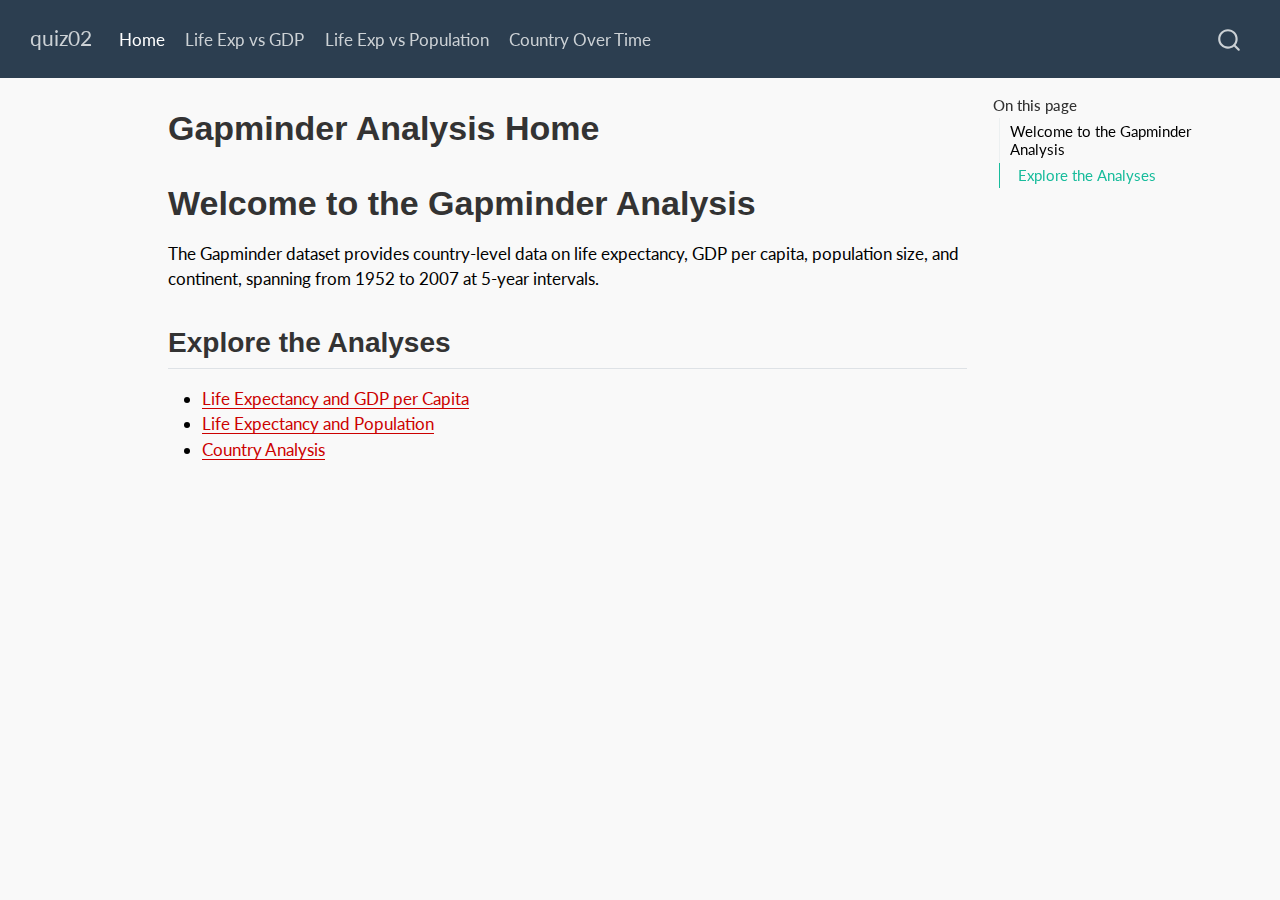
<file: docs/index.html>
<!DOCTYPE html>
<html xmlns="http://www.w3.org/1999/xhtml" lang="en" xml:lang="en"><head>

<meta charset="utf-8">
<meta name="generator" content="quarto-1.6.41">

<meta name="viewport" content="width=device-width, initial-scale=1.0, user-scalable=yes">


<title>Gapminder Analysis Home – quiz02</title>
<style>
code{white-space: pre-wrap;}
span.smallcaps{font-variant: small-caps;}
div.columns{display: flex; gap: min(4vw, 1.5em);}
div.column{flex: auto; overflow-x: auto;}
div.hanging-indent{margin-left: 1.5em; text-indent: -1.5em;}
ul.task-list{list-style: none;}
ul.task-list li input[type="checkbox"] {
  width: 0.8em;
  margin: 0 0.8em 0.2em -1em; /* quarto-specific, see https://github.com/quarto-dev/quarto-cli/issues/4556 */ 
  vertical-align: middle;
}
</style>


<script src="site_libs/quarto-nav/quarto-nav.js"></script>
<script src="site_libs/quarto-nav/headroom.min.js"></script>
<script src="site_libs/clipboard/clipboard.min.js"></script>
<script src="site_libs/quarto-search/autocomplete.umd.js"></script>
<script src="site_libs/quarto-search/fuse.min.js"></script>
<script src="site_libs/quarto-search/quarto-search.js"></script>
<meta name="quarto:offset" content="./">
<script src="site_libs/quarto-html/quarto.js"></script>
<script src="site_libs/quarto-html/popper.min.js"></script>
<script src="site_libs/quarto-html/tippy.umd.min.js"></script>
<script src="site_libs/quarto-html/anchor.min.js"></script>
<link href="site_libs/quarto-html/tippy.css" rel="stylesheet">
<link href="site_libs/quarto-html/quarto-syntax-highlighting-48ffa3e5b9d089919c6712c39e5b00f2.css" rel="stylesheet" id="quarto-text-highlighting-styles">
<script src="site_libs/bootstrap/bootstrap.min.js"></script>
<link href="site_libs/bootstrap/bootstrap-icons.css" rel="stylesheet">
<link href="site_libs/bootstrap/bootstrap-d1b12f2568ecbe55642fee6aa00bd082.min.css" rel="stylesheet" append-hash="true" id="quarto-bootstrap" data-mode="light">
<script id="quarto-search-options" type="application/json">{
  "location": "navbar",
  "copy-button": false,
  "collapse-after": 3,
  "panel-placement": "end",
  "type": "overlay",
  "limit": 50,
  "keyboard-shortcut": [
    "f",
    "/",
    "s"
  ],
  "show-item-context": false,
  "language": {
    "search-no-results-text": "No results",
    "search-matching-documents-text": "matching documents",
    "search-copy-link-title": "Copy link to search",
    "search-hide-matches-text": "Hide additional matches",
    "search-more-match-text": "more match in this document",
    "search-more-matches-text": "more matches in this document",
    "search-clear-button-title": "Clear",
    "search-text-placeholder": "",
    "search-detached-cancel-button-title": "Cancel",
    "search-submit-button-title": "Submit",
    "search-label": "Search"
  }
}</script>


<link rel="stylesheet" href="styles.css">
</head>

<body class="nav-fixed">

<div id="quarto-search-results"></div>
  <header id="quarto-header" class="headroom fixed-top">
    <nav class="navbar navbar-expand-lg " data-bs-theme="dark">
      <div class="navbar-container container-fluid">
      <div class="navbar-brand-container mx-auto">
    <a class="navbar-brand" href="./index.html">
    <span class="navbar-title">quiz02</span>
    </a>
  </div>
            <div id="quarto-search" class="" title="Search"></div>
          <button class="navbar-toggler" type="button" data-bs-toggle="collapse" data-bs-target="#navbarCollapse" aria-controls="navbarCollapse" role="menu" aria-expanded="false" aria-label="Toggle navigation" onclick="if (window.quartoToggleHeadroom) { window.quartoToggleHeadroom(); }">
  <span class="navbar-toggler-icon"></span>
</button>
          <div class="collapse navbar-collapse" id="navbarCollapse">
            <ul class="navbar-nav navbar-nav-scroll me-auto">
  <li class="nav-item">
    <a class="nav-link active" href="./index.html" aria-current="page"> 
<span class="menu-text">Home</span></a>
  </li>  
  <li class="nav-item">
    <a class="nav-link" href="./life-gdp.html"> 
<span class="menu-text">Life Exp vs GDP</span></a>
  </li>  
  <li class="nav-item">
    <a class="nav-link" href="./life-population.html"> 
<span class="menu-text">Life Exp vs Population</span></a>
  </li>  
  <li class="nav-item">
    <a class="nav-link" href="./country.html"> 
<span class="menu-text">Country Over Time</span></a>
  </li>  
</ul>
          </div> <!-- /navcollapse -->
            <div class="quarto-navbar-tools">
</div>
      </div> <!-- /container-fluid -->
    </nav>
</header>
<!-- content -->
<div id="quarto-content" class="quarto-container page-columns page-rows-contents page-layout-article page-navbar">
<!-- sidebar -->
<!-- margin-sidebar -->
    <div id="quarto-margin-sidebar" class="sidebar margin-sidebar">
        <nav id="TOC" role="doc-toc" class="toc-active">
    <h2 id="toc-title">On this page</h2>
   
  <ul>
  <li><a href="#welcome-to-the-gapminder-analysis" id="toc-welcome-to-the-gapminder-analysis" class="nav-link active" data-scroll-target="#welcome-to-the-gapminder-analysis">Welcome to the Gapminder Analysis</a>
  <ul class="collapse">
  <li><a href="#explore-the-analyses" id="toc-explore-the-analyses" class="nav-link" data-scroll-target="#explore-the-analyses">Explore the Analyses</a></li>
  </ul></li>
  </ul>
</nav>
    </div>
<!-- main -->
<main class="content" id="quarto-document-content">

<header id="title-block-header" class="quarto-title-block default">
<div class="quarto-title">
<h1 class="title">Gapminder Analysis Home</h1>
</div>



<div class="quarto-title-meta">

    
  
    
  </div>
  


</header>


<section id="welcome-to-the-gapminder-analysis" class="level1">
<h1>Welcome to the Gapminder Analysis</h1>
<p>The Gapminder dataset provides country-level data on life expectancy, GDP per capita, population size, and continent, spanning from 1952 to 2007 at 5-year intervals.</p>
<section id="explore-the-analyses" class="level2">
<h2 class="anchored" data-anchor-id="explore-the-analyses">Explore the Analyses</h2>
<ul>
<li><a href="./life-gdp.html">Life Expectancy and GDP per Capita</a></li>
<li><a href="./life-population.html">Life Expectancy and Population</a></li>
<li><a href="./country.html">Country Analysis</a></li>
</ul>


</section>
</section>

</main> <!-- /main -->
<script id="quarto-html-after-body" type="application/javascript">
window.document.addEventListener("DOMContentLoaded", function (event) {
  const toggleBodyColorMode = (bsSheetEl) => {
    const mode = bsSheetEl.getAttribute("data-mode");
    const bodyEl = window.document.querySelector("body");
    if (mode === "dark") {
      bodyEl.classList.add("quarto-dark");
      bodyEl.classList.remove("quarto-light");
    } else {
      bodyEl.classList.add("quarto-light");
      bodyEl.classList.remove("quarto-dark");
    }
  }
  const toggleBodyColorPrimary = () => {
    const bsSheetEl = window.document.querySelector("link#quarto-bootstrap");
    if (bsSheetEl) {
      toggleBodyColorMode(bsSheetEl);
    }
  }
  toggleBodyColorPrimary();  
  const icon = "";
  const anchorJS = new window.AnchorJS();
  anchorJS.options = {
    placement: 'right',
    icon: icon
  };
  anchorJS.add('.anchored');
  const isCodeAnnotation = (el) => {
    for (const clz of el.classList) {
      if (clz.startsWith('code-annotation-')) {                     
        return true;
      }
    }
    return false;
  }
  const onCopySuccess = function(e) {
    // button target
    const button = e.trigger;
    // don't keep focus
    button.blur();
    // flash "checked"
    button.classList.add('code-copy-button-checked');
    var currentTitle = button.getAttribute("title");
    button.setAttribute("title", "Copied!");
    let tooltip;
    if (window.bootstrap) {
      button.setAttribute("data-bs-toggle", "tooltip");
      button.setAttribute("data-bs-placement", "left");
      button.setAttribute("data-bs-title", "Copied!");
      tooltip = new bootstrap.Tooltip(button, 
        { trigger: "manual", 
          customClass: "code-copy-button-tooltip",
          offset: [0, -8]});
      tooltip.show();    
    }
    setTimeout(function() {
      if (tooltip) {
        tooltip.hide();
        button.removeAttribute("data-bs-title");
        button.removeAttribute("data-bs-toggle");
        button.removeAttribute("data-bs-placement");
      }
      button.setAttribute("title", currentTitle);
      button.classList.remove('code-copy-button-checked');
    }, 1000);
    // clear code selection
    e.clearSelection();
  }
  const getTextToCopy = function(trigger) {
      const codeEl = trigger.previousElementSibling.cloneNode(true);
      for (const childEl of codeEl.children) {
        if (isCodeAnnotation(childEl)) {
          childEl.remove();
        }
      }
      return codeEl.innerText;
  }
  const clipboard = new window.ClipboardJS('.code-copy-button:not([data-in-quarto-modal])', {
    text: getTextToCopy
  });
  clipboard.on('success', onCopySuccess);
  if (window.document.getElementById('quarto-embedded-source-code-modal')) {
    const clipboardModal = new window.ClipboardJS('.code-copy-button[data-in-quarto-modal]', {
      text: getTextToCopy,
      container: window.document.getElementById('quarto-embedded-source-code-modal')
    });
    clipboardModal.on('success', onCopySuccess);
  }
    var localhostRegex = new RegExp(/^(?:http|https):\/\/localhost\:?[0-9]*\//);
    var mailtoRegex = new RegExp(/^mailto:/);
      var filterRegex = new RegExp('/' + window.location.host + '/');
    var isInternal = (href) => {
        return filterRegex.test(href) || localhostRegex.test(href) || mailtoRegex.test(href);
    }
    // Inspect non-navigation links and adorn them if external
 	var links = window.document.querySelectorAll('a[href]:not(.nav-link):not(.navbar-brand):not(.toc-action):not(.sidebar-link):not(.sidebar-item-toggle):not(.pagination-link):not(.no-external):not([aria-hidden]):not(.dropdown-item):not(.quarto-navigation-tool):not(.about-link)');
    for (var i=0; i<links.length; i++) {
      const link = links[i];
      if (!isInternal(link.href)) {
        // undo the damage that might have been done by quarto-nav.js in the case of
        // links that we want to consider external
        if (link.dataset.originalHref !== undefined) {
          link.href = link.dataset.originalHref;
        }
      }
    }
  function tippyHover(el, contentFn, onTriggerFn, onUntriggerFn) {
    const config = {
      allowHTML: true,
      maxWidth: 500,
      delay: 100,
      arrow: false,
      appendTo: function(el) {
          return el.parentElement;
      },
      interactive: true,
      interactiveBorder: 10,
      theme: 'quarto',
      placement: 'bottom-start',
    };
    if (contentFn) {
      config.content = contentFn;
    }
    if (onTriggerFn) {
      config.onTrigger = onTriggerFn;
    }
    if (onUntriggerFn) {
      config.onUntrigger = onUntriggerFn;
    }
    window.tippy(el, config); 
  }
  const noterefs = window.document.querySelectorAll('a[role="doc-noteref"]');
  for (var i=0; i<noterefs.length; i++) {
    const ref = noterefs[i];
    tippyHover(ref, function() {
      // use id or data attribute instead here
      let href = ref.getAttribute('data-footnote-href') || ref.getAttribute('href');
      try { href = new URL(href).hash; } catch {}
      const id = href.replace(/^#\/?/, "");
      const note = window.document.getElementById(id);
      if (note) {
        return note.innerHTML;
      } else {
        return "";
      }
    });
  }
  const xrefs = window.document.querySelectorAll('a.quarto-xref');
  const processXRef = (id, note) => {
    // Strip column container classes
    const stripColumnClz = (el) => {
      el.classList.remove("page-full", "page-columns");
      if (el.children) {
        for (const child of el.children) {
          stripColumnClz(child);
        }
      }
    }
    stripColumnClz(note)
    if (id === null || id.startsWith('sec-')) {
      // Special case sections, only their first couple elements
      const container = document.createElement("div");
      if (note.children && note.children.length > 2) {
        container.appendChild(note.children[0].cloneNode(true));
        for (let i = 1; i < note.children.length; i++) {
          const child = note.children[i];
          if (child.tagName === "P" && child.innerText === "") {
            continue;
          } else {
            container.appendChild(child.cloneNode(true));
            break;
          }
        }
        if (window.Quarto?.typesetMath) {
          window.Quarto.typesetMath(container);
        }
        return container.innerHTML
      } else {
        if (window.Quarto?.typesetMath) {
          window.Quarto.typesetMath(note);
        }
        return note.innerHTML;
      }
    } else {
      // Remove any anchor links if they are present
      const anchorLink = note.querySelector('a.anchorjs-link');
      if (anchorLink) {
        anchorLink.remove();
      }
      if (window.Quarto?.typesetMath) {
        window.Quarto.typesetMath(note);
      }
      if (note.classList.contains("callout")) {
        return note.outerHTML;
      } else {
        return note.innerHTML;
      }
    }
  }
  for (var i=0; i<xrefs.length; i++) {
    const xref = xrefs[i];
    tippyHover(xref, undefined, function(instance) {
      instance.disable();
      let url = xref.getAttribute('href');
      let hash = undefined; 
      if (url.startsWith('#')) {
        hash = url;
      } else {
        try { hash = new URL(url).hash; } catch {}
      }
      if (hash) {
        const id = hash.replace(/^#\/?/, "");
        const note = window.document.getElementById(id);
        if (note !== null) {
          try {
            const html = processXRef(id, note.cloneNode(true));
            instance.setContent(html);
          } finally {
            instance.enable();
            instance.show();
          }
        } else {
          // See if we can fetch this
          fetch(url.split('#')[0])
          .then(res => res.text())
          .then(html => {
            const parser = new DOMParser();
            const htmlDoc = parser.parseFromString(html, "text/html");
            const note = htmlDoc.getElementById(id);
            if (note !== null) {
              const html = processXRef(id, note);
              instance.setContent(html);
            } 
          }).finally(() => {
            instance.enable();
            instance.show();
          });
        }
      } else {
        // See if we can fetch a full url (with no hash to target)
        // This is a special case and we should probably do some content thinning / targeting
        fetch(url)
        .then(res => res.text())
        .then(html => {
          const parser = new DOMParser();
          const htmlDoc = parser.parseFromString(html, "text/html");
          const note = htmlDoc.querySelector('main.content');
          if (note !== null) {
            // This should only happen for chapter cross references
            // (since there is no id in the URL)
            // remove the first header
            if (note.children.length > 0 && note.children[0].tagName === "HEADER") {
              note.children[0].remove();
            }
            const html = processXRef(null, note);
            instance.setContent(html);
          } 
        }).finally(() => {
          instance.enable();
          instance.show();
        });
      }
    }, function(instance) {
    });
  }
      let selectedAnnoteEl;
      const selectorForAnnotation = ( cell, annotation) => {
        let cellAttr = 'data-code-cell="' + cell + '"';
        let lineAttr = 'data-code-annotation="' +  annotation + '"';
        const selector = 'span[' + cellAttr + '][' + lineAttr + ']';
        return selector;
      }
      const selectCodeLines = (annoteEl) => {
        const doc = window.document;
        const targetCell = annoteEl.getAttribute("data-target-cell");
        const targetAnnotation = annoteEl.getAttribute("data-target-annotation");
        const annoteSpan = window.document.querySelector(selectorForAnnotation(targetCell, targetAnnotation));
        const lines = annoteSpan.getAttribute("data-code-lines").split(",");
        const lineIds = lines.map((line) => {
          return targetCell + "-" + line;
        })
        let top = null;
        let height = null;
        let parent = null;
        if (lineIds.length > 0) {
            //compute the position of the single el (top and bottom and make a div)
            const el = window.document.getElementById(lineIds[0]);
            top = el.offsetTop;
            height = el.offsetHeight;
            parent = el.parentElement.parentElement;
          if (lineIds.length > 1) {
            const lastEl = window.document.getElementById(lineIds[lineIds.length - 1]);
            const bottom = lastEl.offsetTop + lastEl.offsetHeight;
            height = bottom - top;
          }
          if (top !== null && height !== null && parent !== null) {
            // cook up a div (if necessary) and position it 
            let div = window.document.getElementById("code-annotation-line-highlight");
            if (div === null) {
              div = window.document.createElement("div");
              div.setAttribute("id", "code-annotation-line-highlight");
              div.style.position = 'absolute';
              parent.appendChild(div);
            }
            div.style.top = top - 2 + "px";
            div.style.height = height + 4 + "px";
            div.style.left = 0;
            let gutterDiv = window.document.getElementById("code-annotation-line-highlight-gutter");
            if (gutterDiv === null) {
              gutterDiv = window.document.createElement("div");
              gutterDiv.setAttribute("id", "code-annotation-line-highlight-gutter");
              gutterDiv.style.position = 'absolute';
              const codeCell = window.document.getElementById(targetCell);
              const gutter = codeCell.querySelector('.code-annotation-gutter');
              gutter.appendChild(gutterDiv);
            }
            gutterDiv.style.top = top - 2 + "px";
            gutterDiv.style.height = height + 4 + "px";
          }
          selectedAnnoteEl = annoteEl;
        }
      };
      const unselectCodeLines = () => {
        const elementsIds = ["code-annotation-line-highlight", "code-annotation-line-highlight-gutter"];
        elementsIds.forEach((elId) => {
          const div = window.document.getElementById(elId);
          if (div) {
            div.remove();
          }
        });
        selectedAnnoteEl = undefined;
      };
        // Handle positioning of the toggle
    window.addEventListener(
      "resize",
      throttle(() => {
        elRect = undefined;
        if (selectedAnnoteEl) {
          selectCodeLines(selectedAnnoteEl);
        }
      }, 10)
    );
    function throttle(fn, ms) {
    let throttle = false;
    let timer;
      return (...args) => {
        if(!throttle) { // first call gets through
            fn.apply(this, args);
            throttle = true;
        } else { // all the others get throttled
            if(timer) clearTimeout(timer); // cancel #2
            timer = setTimeout(() => {
              fn.apply(this, args);
              timer = throttle = false;
            }, ms);
        }
      };
    }
      // Attach click handler to the DT
      const annoteDls = window.document.querySelectorAll('dt[data-target-cell]');
      for (const annoteDlNode of annoteDls) {
        annoteDlNode.addEventListener('click', (event) => {
          const clickedEl = event.target;
          if (clickedEl !== selectedAnnoteEl) {
            unselectCodeLines();
            const activeEl = window.document.querySelector('dt[data-target-cell].code-annotation-active');
            if (activeEl) {
              activeEl.classList.remove('code-annotation-active');
            }
            selectCodeLines(clickedEl);
            clickedEl.classList.add('code-annotation-active');
          } else {
            // Unselect the line
            unselectCodeLines();
            clickedEl.classList.remove('code-annotation-active');
          }
        });
      }
  const findCites = (el) => {
    const parentEl = el.parentElement;
    if (parentEl) {
      const cites = parentEl.dataset.cites;
      if (cites) {
        return {
          el,
          cites: cites.split(' ')
        };
      } else {
        return findCites(el.parentElement)
      }
    } else {
      return undefined;
    }
  };
  var bibliorefs = window.document.querySelectorAll('a[role="doc-biblioref"]');
  for (var i=0; i<bibliorefs.length; i++) {
    const ref = bibliorefs[i];
    const citeInfo = findCites(ref);
    if (citeInfo) {
      tippyHover(citeInfo.el, function() {
        var popup = window.document.createElement('div');
        citeInfo.cites.forEach(function(cite) {
          var citeDiv = window.document.createElement('div');
          citeDiv.classList.add('hanging-indent');
          citeDiv.classList.add('csl-entry');
          var biblioDiv = window.document.getElementById('ref-' + cite);
          if (biblioDiv) {
            citeDiv.innerHTML = biblioDiv.innerHTML;
          }
          popup.appendChild(citeDiv);
        });
        return popup.innerHTML;
      });
    }
  }
});
</script>
</div> <!-- /content -->




</body></html>
</file>
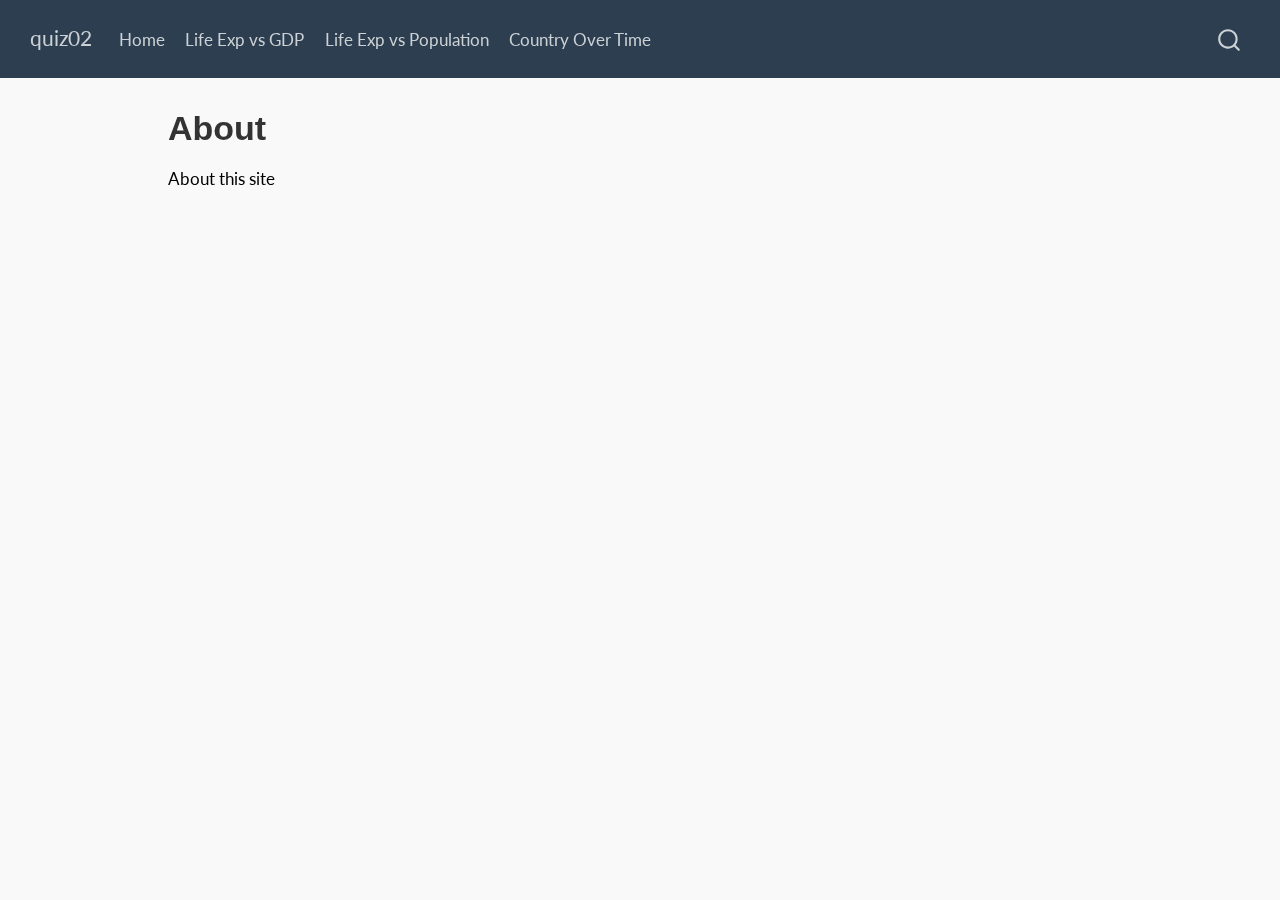
<file: docs/about.html>
<!DOCTYPE html>
<html xmlns="http://www.w3.org/1999/xhtml" lang="en" xml:lang="en"><head>

<meta charset="utf-8">
<meta name="generator" content="quarto-1.6.41">

<meta name="viewport" content="width=device-width, initial-scale=1.0, user-scalable=yes">


<title>About – quiz02</title>
<style>
code{white-space: pre-wrap;}
span.smallcaps{font-variant: small-caps;}
div.columns{display: flex; gap: min(4vw, 1.5em);}
div.column{flex: auto; overflow-x: auto;}
div.hanging-indent{margin-left: 1.5em; text-indent: -1.5em;}
ul.task-list{list-style: none;}
ul.task-list li input[type="checkbox"] {
  width: 0.8em;
  margin: 0 0.8em 0.2em -1em; /* quarto-specific, see https://github.com/quarto-dev/quarto-cli/issues/4556 */ 
  vertical-align: middle;
}
</style>


<script src="site_libs/quarto-nav/quarto-nav.js"></script>
<script src="site_libs/quarto-nav/headroom.min.js"></script>
<script src="site_libs/clipboard/clipboard.min.js"></script>
<script src="site_libs/quarto-search/autocomplete.umd.js"></script>
<script src="site_libs/quarto-search/fuse.min.js"></script>
<script src="site_libs/quarto-search/quarto-search.js"></script>
<meta name="quarto:offset" content="./">
<script src="site_libs/quarto-html/quarto.js"></script>
<script src="site_libs/quarto-html/popper.min.js"></script>
<script src="site_libs/quarto-html/tippy.umd.min.js"></script>
<script src="site_libs/quarto-html/anchor.min.js"></script>
<link href="site_libs/quarto-html/tippy.css" rel="stylesheet">
<link href="site_libs/quarto-html/quarto-syntax-highlighting-48ffa3e5b9d089919c6712c39e5b00f2.css" rel="stylesheet" id="quarto-text-highlighting-styles">
<script src="site_libs/bootstrap/bootstrap.min.js"></script>
<link href="site_libs/bootstrap/bootstrap-icons.css" rel="stylesheet">
<link href="site_libs/bootstrap/bootstrap-d1b12f2568ecbe55642fee6aa00bd082.min.css" rel="stylesheet" append-hash="true" id="quarto-bootstrap" data-mode="light">
<script id="quarto-search-options" type="application/json">{
  "location": "navbar",
  "copy-button": false,
  "collapse-after": 3,
  "panel-placement": "end",
  "type": "overlay",
  "limit": 50,
  "keyboard-shortcut": [
    "f",
    "/",
    "s"
  ],
  "show-item-context": false,
  "language": {
    "search-no-results-text": "No results",
    "search-matching-documents-text": "matching documents",
    "search-copy-link-title": "Copy link to search",
    "search-hide-matches-text": "Hide additional matches",
    "search-more-match-text": "more match in this document",
    "search-more-matches-text": "more matches in this document",
    "search-clear-button-title": "Clear",
    "search-text-placeholder": "",
    "search-detached-cancel-button-title": "Cancel",
    "search-submit-button-title": "Submit",
    "search-label": "Search"
  }
}</script>


<link rel="stylesheet" href="styles.css">
</head>

<body class="nav-fixed">

<div id="quarto-search-results"></div>
  <header id="quarto-header" class="headroom fixed-top">
    <nav class="navbar navbar-expand-lg " data-bs-theme="dark">
      <div class="navbar-container container-fluid">
      <div class="navbar-brand-container mx-auto">
    <a class="navbar-brand" href="./index.html">
    <span class="navbar-title">quiz02</span>
    </a>
  </div>
            <div id="quarto-search" class="" title="Search"></div>
          <button class="navbar-toggler" type="button" data-bs-toggle="collapse" data-bs-target="#navbarCollapse" aria-controls="navbarCollapse" role="menu" aria-expanded="false" aria-label="Toggle navigation" onclick="if (window.quartoToggleHeadroom) { window.quartoToggleHeadroom(); }">
  <span class="navbar-toggler-icon"></span>
</button>
          <div class="collapse navbar-collapse" id="navbarCollapse">
            <ul class="navbar-nav navbar-nav-scroll me-auto">
  <li class="nav-item">
    <a class="nav-link" href="./index.html"> 
<span class="menu-text">Home</span></a>
  </li>  
  <li class="nav-item">
    <a class="nav-link" href="./life-gdp.html"> 
<span class="menu-text">Life Exp vs GDP</span></a>
  </li>  
  <li class="nav-item">
    <a class="nav-link" href="./life-population.html"> 
<span class="menu-text">Life Exp vs Population</span></a>
  </li>  
  <li class="nav-item">
    <a class="nav-link" href="./country.html"> 
<span class="menu-text">Country Over Time</span></a>
  </li>  
</ul>
          </div> <!-- /navcollapse -->
            <div class="quarto-navbar-tools">
</div>
      </div> <!-- /container-fluid -->
    </nav>
</header>
<!-- content -->
<div id="quarto-content" class="quarto-container page-columns page-rows-contents page-layout-article page-navbar">
<!-- sidebar -->
<!-- margin-sidebar -->
    <div id="quarto-margin-sidebar" class="sidebar margin-sidebar zindex-bottom">
        
    </div>
<!-- main -->
<main class="content" id="quarto-document-content">

<header id="title-block-header" class="quarto-title-block default">
<div class="quarto-title">
<h1 class="title">About</h1>
</div>



<div class="quarto-title-meta">

    
  
    
  </div>
  


</header>


<p>About this site</p>



</main> <!-- /main -->
<script id="quarto-html-after-body" type="application/javascript">
window.document.addEventListener("DOMContentLoaded", function (event) {
  const toggleBodyColorMode = (bsSheetEl) => {
    const mode = bsSheetEl.getAttribute("data-mode");
    const bodyEl = window.document.querySelector("body");
    if (mode === "dark") {
      bodyEl.classList.add("quarto-dark");
      bodyEl.classList.remove("quarto-light");
    } else {
      bodyEl.classList.add("quarto-light");
      bodyEl.classList.remove("quarto-dark");
    }
  }
  const toggleBodyColorPrimary = () => {
    const bsSheetEl = window.document.querySelector("link#quarto-bootstrap");
    if (bsSheetEl) {
      toggleBodyColorMode(bsSheetEl);
    }
  }
  toggleBodyColorPrimary();  
  const icon = "";
  const anchorJS = new window.AnchorJS();
  anchorJS.options = {
    placement: 'right',
    icon: icon
  };
  anchorJS.add('.anchored');
  const isCodeAnnotation = (el) => {
    for (const clz of el.classList) {
      if (clz.startsWith('code-annotation-')) {                     
        return true;
      }
    }
    return false;
  }
  const onCopySuccess = function(e) {
    // button target
    const button = e.trigger;
    // don't keep focus
    button.blur();
    // flash "checked"
    button.classList.add('code-copy-button-checked');
    var currentTitle = button.getAttribute("title");
    button.setAttribute("title", "Copied!");
    let tooltip;
    if (window.bootstrap) {
      button.setAttribute("data-bs-toggle", "tooltip");
      button.setAttribute("data-bs-placement", "left");
      button.setAttribute("data-bs-title", "Copied!");
      tooltip = new bootstrap.Tooltip(button, 
        { trigger: "manual", 
          customClass: "code-copy-button-tooltip",
          offset: [0, -8]});
      tooltip.show();    
    }
    setTimeout(function() {
      if (tooltip) {
        tooltip.hide();
        button.removeAttribute("data-bs-title");
        button.removeAttribute("data-bs-toggle");
        button.removeAttribute("data-bs-placement");
      }
      button.setAttribute("title", currentTitle);
      button.classList.remove('code-copy-button-checked');
    }, 1000);
    // clear code selection
    e.clearSelection();
  }
  const getTextToCopy = function(trigger) {
      const codeEl = trigger.previousElementSibling.cloneNode(true);
      for (const childEl of codeEl.children) {
        if (isCodeAnnotation(childEl)) {
          childEl.remove();
        }
      }
      return codeEl.innerText;
  }
  const clipboard = new window.ClipboardJS('.code-copy-button:not([data-in-quarto-modal])', {
    text: getTextToCopy
  });
  clipboard.on('success', onCopySuccess);
  if (window.document.getElementById('quarto-embedded-source-code-modal')) {
    const clipboardModal = new window.ClipboardJS('.code-copy-button[data-in-quarto-modal]', {
      text: getTextToCopy,
      container: window.document.getElementById('quarto-embedded-source-code-modal')
    });
    clipboardModal.on('success', onCopySuccess);
  }
    var localhostRegex = new RegExp(/^(?:http|https):\/\/localhost\:?[0-9]*\//);
    var mailtoRegex = new RegExp(/^mailto:/);
      var filterRegex = new RegExp('/' + window.location.host + '/');
    var isInternal = (href) => {
        return filterRegex.test(href) || localhostRegex.test(href) || mailtoRegex.test(href);
    }
    // Inspect non-navigation links and adorn them if external
 	var links = window.document.querySelectorAll('a[href]:not(.nav-link):not(.navbar-brand):not(.toc-action):not(.sidebar-link):not(.sidebar-item-toggle):not(.pagination-link):not(.no-external):not([aria-hidden]):not(.dropdown-item):not(.quarto-navigation-tool):not(.about-link)');
    for (var i=0; i<links.length; i++) {
      const link = links[i];
      if (!isInternal(link.href)) {
        // undo the damage that might have been done by quarto-nav.js in the case of
        // links that we want to consider external
        if (link.dataset.originalHref !== undefined) {
          link.href = link.dataset.originalHref;
        }
      }
    }
  function tippyHover(el, contentFn, onTriggerFn, onUntriggerFn) {
    const config = {
      allowHTML: true,
      maxWidth: 500,
      delay: 100,
      arrow: false,
      appendTo: function(el) {
          return el.parentElement;
      },
      interactive: true,
      interactiveBorder: 10,
      theme: 'quarto',
      placement: 'bottom-start',
    };
    if (contentFn) {
      config.content = contentFn;
    }
    if (onTriggerFn) {
      config.onTrigger = onTriggerFn;
    }
    if (onUntriggerFn) {
      config.onUntrigger = onUntriggerFn;
    }
    window.tippy(el, config); 
  }
  const noterefs = window.document.querySelectorAll('a[role="doc-noteref"]');
  for (var i=0; i<noterefs.length; i++) {
    const ref = noterefs[i];
    tippyHover(ref, function() {
      // use id or data attribute instead here
      let href = ref.getAttribute('data-footnote-href') || ref.getAttribute('href');
      try { href = new URL(href).hash; } catch {}
      const id = href.replace(/^#\/?/, "");
      const note = window.document.getElementById(id);
      if (note) {
        return note.innerHTML;
      } else {
        return "";
      }
    });
  }
  const xrefs = window.document.querySelectorAll('a.quarto-xref');
  const processXRef = (id, note) => {
    // Strip column container classes
    const stripColumnClz = (el) => {
      el.classList.remove("page-full", "page-columns");
      if (el.children) {
        for (const child of el.children) {
          stripColumnClz(child);
        }
      }
    }
    stripColumnClz(note)
    if (id === null || id.startsWith('sec-')) {
      // Special case sections, only their first couple elements
      const container = document.createElement("div");
      if (note.children && note.children.length > 2) {
        container.appendChild(note.children[0].cloneNode(true));
        for (let i = 1; i < note.children.length; i++) {
          const child = note.children[i];
          if (child.tagName === "P" && child.innerText === "") {
            continue;
          } else {
            container.appendChild(child.cloneNode(true));
            break;
          }
        }
        if (window.Quarto?.typesetMath) {
          window.Quarto.typesetMath(container);
        }
        return container.innerHTML
      } else {
        if (window.Quarto?.typesetMath) {
          window.Quarto.typesetMath(note);
        }
        return note.innerHTML;
      }
    } else {
      // Remove any anchor links if they are present
      const anchorLink = note.querySelector('a.anchorjs-link');
      if (anchorLink) {
        anchorLink.remove();
      }
      if (window.Quarto?.typesetMath) {
        window.Quarto.typesetMath(note);
      }
      if (note.classList.contains("callout")) {
        return note.outerHTML;
      } else {
        return note.innerHTML;
      }
    }
  }
  for (var i=0; i<xrefs.length; i++) {
    const xref = xrefs[i];
    tippyHover(xref, undefined, function(instance) {
      instance.disable();
      let url = xref.getAttribute('href');
      let hash = undefined; 
      if (url.startsWith('#')) {
        hash = url;
      } else {
        try { hash = new URL(url).hash; } catch {}
      }
      if (hash) {
        const id = hash.replace(/^#\/?/, "");
        const note = window.document.getElementById(id);
        if (note !== null) {
          try {
            const html = processXRef(id, note.cloneNode(true));
            instance.setContent(html);
          } finally {
            instance.enable();
            instance.show();
          }
        } else {
          // See if we can fetch this
          fetch(url.split('#')[0])
          .then(res => res.text())
          .then(html => {
            const parser = new DOMParser();
            const htmlDoc = parser.parseFromString(html, "text/html");
            const note = htmlDoc.getElementById(id);
            if (note !== null) {
              const html = processXRef(id, note);
              instance.setContent(html);
            } 
          }).finally(() => {
            instance.enable();
            instance.show();
          });
        }
      } else {
        // See if we can fetch a full url (with no hash to target)
        // This is a special case and we should probably do some content thinning / targeting
        fetch(url)
        .then(res => res.text())
        .then(html => {
          const parser = new DOMParser();
          const htmlDoc = parser.parseFromString(html, "text/html");
          const note = htmlDoc.querySelector('main.content');
          if (note !== null) {
            // This should only happen for chapter cross references
            // (since there is no id in the URL)
            // remove the first header
            if (note.children.length > 0 && note.children[0].tagName === "HEADER") {
              note.children[0].remove();
            }
            const html = processXRef(null, note);
            instance.setContent(html);
          } 
        }).finally(() => {
          instance.enable();
          instance.show();
        });
      }
    }, function(instance) {
    });
  }
      let selectedAnnoteEl;
      const selectorForAnnotation = ( cell, annotation) => {
        let cellAttr = 'data-code-cell="' + cell + '"';
        let lineAttr = 'data-code-annotation="' +  annotation + '"';
        const selector = 'span[' + cellAttr + '][' + lineAttr + ']';
        return selector;
      }
      const selectCodeLines = (annoteEl) => {
        const doc = window.document;
        const targetCell = annoteEl.getAttribute("data-target-cell");
        const targetAnnotation = annoteEl.getAttribute("data-target-annotation");
        const annoteSpan = window.document.querySelector(selectorForAnnotation(targetCell, targetAnnotation));
        const lines = annoteSpan.getAttribute("data-code-lines").split(",");
        const lineIds = lines.map((line) => {
          return targetCell + "-" + line;
        })
        let top = null;
        let height = null;
        let parent = null;
        if (lineIds.length > 0) {
            //compute the position of the single el (top and bottom and make a div)
            const el = window.document.getElementById(lineIds[0]);
            top = el.offsetTop;
            height = el.offsetHeight;
            parent = el.parentElement.parentElement;
          if (lineIds.length > 1) {
            const lastEl = window.document.getElementById(lineIds[lineIds.length - 1]);
            const bottom = lastEl.offsetTop + lastEl.offsetHeight;
            height = bottom - top;
          }
          if (top !== null && height !== null && parent !== null) {
            // cook up a div (if necessary) and position it 
            let div = window.document.getElementById("code-annotation-line-highlight");
            if (div === null) {
              div = window.document.createElement("div");
              div.setAttribute("id", "code-annotation-line-highlight");
              div.style.position = 'absolute';
              parent.appendChild(div);
            }
            div.style.top = top - 2 + "px";
            div.style.height = height + 4 + "px";
            div.style.left = 0;
            let gutterDiv = window.document.getElementById("code-annotation-line-highlight-gutter");
            if (gutterDiv === null) {
              gutterDiv = window.document.createElement("div");
              gutterDiv.setAttribute("id", "code-annotation-line-highlight-gutter");
              gutterDiv.style.position = 'absolute';
              const codeCell = window.document.getElementById(targetCell);
              const gutter = codeCell.querySelector('.code-annotation-gutter');
              gutter.appendChild(gutterDiv);
            }
            gutterDiv.style.top = top - 2 + "px";
            gutterDiv.style.height = height + 4 + "px";
          }
          selectedAnnoteEl = annoteEl;
        }
      };
      const unselectCodeLines = () => {
        const elementsIds = ["code-annotation-line-highlight", "code-annotation-line-highlight-gutter"];
        elementsIds.forEach((elId) => {
          const div = window.document.getElementById(elId);
          if (div) {
            div.remove();
          }
        });
        selectedAnnoteEl = undefined;
      };
        // Handle positioning of the toggle
    window.addEventListener(
      "resize",
      throttle(() => {
        elRect = undefined;
        if (selectedAnnoteEl) {
          selectCodeLines(selectedAnnoteEl);
        }
      }, 10)
    );
    function throttle(fn, ms) {
    let throttle = false;
    let timer;
      return (...args) => {
        if(!throttle) { // first call gets through
            fn.apply(this, args);
            throttle = true;
        } else { // all the others get throttled
            if(timer) clearTimeout(timer); // cancel #2
            timer = setTimeout(() => {
              fn.apply(this, args);
              timer = throttle = false;
            }, ms);
        }
      };
    }
      // Attach click handler to the DT
      const annoteDls = window.document.querySelectorAll('dt[data-target-cell]');
      for (const annoteDlNode of annoteDls) {
        annoteDlNode.addEventListener('click', (event) => {
          const clickedEl = event.target;
          if (clickedEl !== selectedAnnoteEl) {
            unselectCodeLines();
            const activeEl = window.document.querySelector('dt[data-target-cell].code-annotation-active');
            if (activeEl) {
              activeEl.classList.remove('code-annotation-active');
            }
            selectCodeLines(clickedEl);
            clickedEl.classList.add('code-annotation-active');
          } else {
            // Unselect the line
            unselectCodeLines();
            clickedEl.classList.remove('code-annotation-active');
          }
        });
      }
  const findCites = (el) => {
    const parentEl = el.parentElement;
    if (parentEl) {
      const cites = parentEl.dataset.cites;
      if (cites) {
        return {
          el,
          cites: cites.split(' ')
        };
      } else {
        return findCites(el.parentElement)
      }
    } else {
      return undefined;
    }
  };
  var bibliorefs = window.document.querySelectorAll('a[role="doc-biblioref"]');
  for (var i=0; i<bibliorefs.length; i++) {
    const ref = bibliorefs[i];
    const citeInfo = findCites(ref);
    if (citeInfo) {
      tippyHover(citeInfo.el, function() {
        var popup = window.document.createElement('div');
        citeInfo.cites.forEach(function(cite) {
          var citeDiv = window.document.createElement('div');
          citeDiv.classList.add('hanging-indent');
          citeDiv.classList.add('csl-entry');
          var biblioDiv = window.document.getElementById('ref-' + cite);
          if (biblioDiv) {
            citeDiv.innerHTML = biblioDiv.innerHTML;
          }
          popup.appendChild(citeDiv);
        });
        return popup.innerHTML;
      });
    }
  }
});
</script>
</div> <!-- /content -->




</body></html>
</file>
<file: docs/site_libs/quarto-html/tippy.css>
.tippy-box[data-animation=fade][data-state=hidden]{opacity:0}[data-tippy-root]{max-width:calc(100vw - 10px)}.tippy-box{position:relative;background-color:#333;color:#fff;border-radius:4px;font-size:14px;line-height:1.4;white-space:normal;outline:0;transition-property:transform,visibility,opacity}.tippy-box[data-placement^=top]>.tippy-arrow{bottom:0}.tippy-box[data-placement^=top]>.tippy-arrow:before{bottom:-7px;left:0;border-width:8px 8px 0;border-top-color:initial;transform-origin:center top}.tippy-box[data-placement^=bottom]>.tippy-arrow{top:0}.tippy-box[data-placement^=bottom]>.tippy-arrow:before{top:-7px;left:0;border-width:0 8px 8px;border-bottom-color:initial;transform-origin:center bottom}.tippy-box[data-placement^=left]>.tippy-arrow{right:0}.tippy-box[data-placement^=left]>.tippy-arrow:before{border-width:8px 0 8px 8px;border-left-color:initial;right:-7px;transform-origin:center left}.tippy-box[data-placement^=right]>.tippy-arrow{left:0}.tippy-box[data-placement^=right]>.tippy-arrow:before{left:-7px;border-width:8px 8px 8px 0;border-right-color:initial;transform-origin:center right}.tippy-box[data-inertia][data-state=visible]{transition-timing-function:cubic-bezier(.54,1.5,.38,1.11)}.tippy-arrow{width:16px;height:16px;color:#333}.tippy-arrow:before{content:"";position:absolute;border-color:transparent;border-style:solid}.tippy-content{position:relative;padding:5px 9px;z-index:1}
</file>
<file: docs/site_libs/quarto-html/quarto-syntax-highlighting-48ffa3e5b9d089919c6712c39e5b00f2.css>
/* quarto syntax highlight colors */
:root {
  --quarto-hl-ot-color: #003B4F;
  --quarto-hl-at-color: #657422;
  --quarto-hl-ss-color: #20794D;
  --quarto-hl-an-color: #5E5E5E;
  --quarto-hl-fu-color: #4758AB;
  --quarto-hl-st-color: #20794D;
  --quarto-hl-cf-color: #003B4F;
  --quarto-hl-op-color: #5E5E5E;
  --quarto-hl-er-color: #AD0000;
  --quarto-hl-bn-color: #AD0000;
  --quarto-hl-al-color: #AD0000;
  --quarto-hl-va-color: #111111;
  --quarto-hl-bu-color: inherit;
  --quarto-hl-ex-color: inherit;
  --quarto-hl-pp-color: #AD0000;
  --quarto-hl-in-color: #5E5E5E;
  --quarto-hl-vs-color: #20794D;
  --quarto-hl-wa-color: #5E5E5E;
  --quarto-hl-do-color: #5E5E5E;
  --quarto-hl-im-color: #00769E;
  --quarto-hl-ch-color: #20794D;
  --quarto-hl-dt-color: #AD0000;
  --quarto-hl-fl-color: #AD0000;
  --quarto-hl-co-color: #5E5E5E;
  --quarto-hl-cv-color: #5E5E5E;
  --quarto-hl-cn-color: #8f5902;
  --quarto-hl-sc-color: #5E5E5E;
  --quarto-hl-dv-color: #AD0000;
  --quarto-hl-kw-color: #003B4F;
}

/* other quarto variables */
:root {
  --quarto-font-monospace: SFMono-Regular, Menlo, Monaco, Consolas, "Liberation Mono", "Courier New", monospace;
}

pre > code.sourceCode > span {
  color: #003B4F;
}

code span {
  color: #003B4F;
}

code.sourceCode > span {
  color: #003B4F;
}

div.sourceCode,
div.sourceCode pre.sourceCode {
  color: #003B4F;
}

code span.ot {
  color: #003B4F;
  font-style: inherit;
}

code span.at {
  color: #657422;
  font-style: inherit;
}

code span.ss {
  color: #20794D;
  font-style: inherit;
}

code span.an {
  color: #5E5E5E;
  font-style: inherit;
}

code span.fu {
  color: #4758AB;
  font-style: inherit;
}

code span.st {
  color: #20794D;
  font-style: inherit;
}

code span.cf {
  color: #003B4F;
  font-weight: bold;
  font-style: inherit;
}

code span.op {
  color: #5E5E5E;
  font-style: inherit;
}

code span.er {
  color: #AD0000;
  font-style: inherit;
}

code span.bn {
  color: #AD0000;
  font-style: inherit;
}

code span.al {
  color: #AD0000;
  font-style: inherit;
}

code span.va {
  color: #111111;
  font-style: inherit;
}

code span.bu {
  font-style: inherit;
}

code span.ex {
  font-style: inherit;
}

code span.pp {
  color: #AD0000;
  font-style: inherit;
}

code span.in {
  color: #5E5E5E;
  font-style: inherit;
}

code span.vs {
  color: #20794D;
  font-style: inherit;
}

code span.wa {
  color: #5E5E5E;
  font-style: italic;
}

code span.do {
  color: #5E5E5E;
  font-style: italic;
}

code span.im {
  color: #00769E;
  font-style: inherit;
}

code span.ch {
  color: #20794D;
  font-style: inherit;
}

code span.dt {
  color: #AD0000;
  font-style: inherit;
}

code span.fl {
  color: #AD0000;
  font-style: inherit;
}

code span.co {
  color: #5E5E5E;
  font-style: inherit;
}

code span.cv {
  color: #5E5E5E;
  font-style: italic;
}

code span.cn {
  color: #8f5902;
  font-style: inherit;
}

code span.sc {
  color: #5E5E5E;
  font-style: inherit;
}

code span.dv {
  color: #AD0000;
  font-style: inherit;
}

code span.kw {
  color: #003B4F;
  font-weight: bold;
  font-style: inherit;
}

.prevent-inlining {
  content: "</";
}

/*# sourceMappingURL=566f9c016ea02aa24f499f2cbd7c0b66.css.map */
</file>
<file: docs/styles.css>
.quarto-title {
  color: #0066cc; 
}

h1, h2, h3, h4, h5, h6 {
  font-family: "Trebuchet MS", sans-serif; 
  color: #333333; 
}

a {
  color: #cc0000;
}

a:hover {
  color: #ff6600;
}

body {
  background-color: #f9f9f9;
  color: #000000; /* Text color */
  margin: 0;
  padding: 0;
}
</file>
